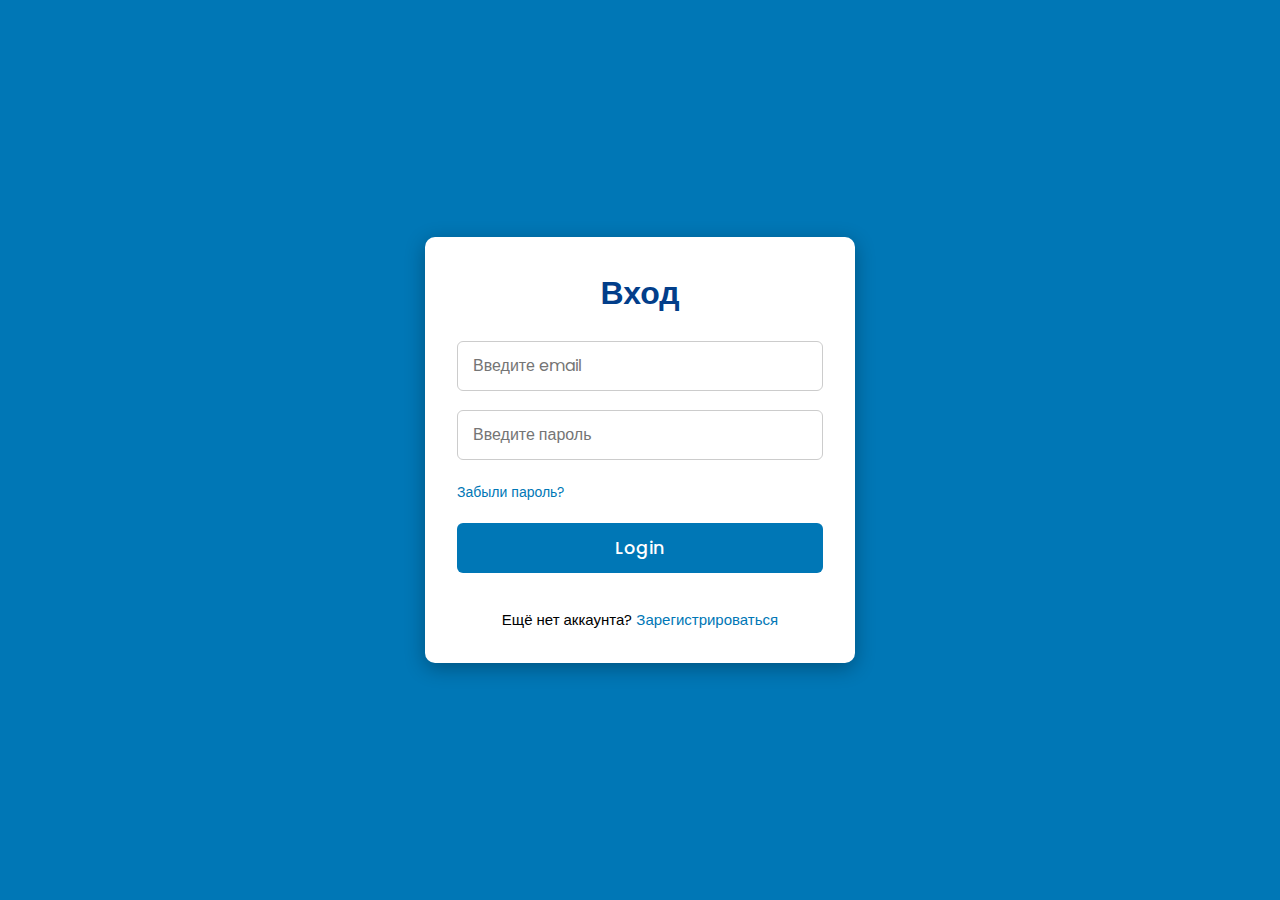
<file: project diplom/index.html>
<!DOCTYPE html>
<html lang="ru">
<head>
  <meta charset="UTF-8" />
  <meta name="viewport" content="width=device-width, initial-scale=1.0" />
  <title>Вход и регистрация</title>
  <link rel="stylesheet" href="login-style.css" />
  <script src="auth.js" defer></script>
</head>
<body>
  <div class="container">
    <input type="checkbox" id="check">
    <div class="login form">
      <header>Вход</header>
      <form id="loginForm">
        <input type="text" name="email" id="loginEmail" placeholder="Введите email">
        <input type="password" name="password" id="loginPassword" placeholder="Введите пароль">
        <a href="#">Забыли пароль?</a>
        <input type="submit" class="button" value="Login">
      </form>
      <div class="signup">
        <span class="signup">Ещё нет аккаунта?
         <label for="check">Зарегистрироваться</label>
        </span>
      </div>
    </div>
    <div class="registration form">
      <header>Регистарция</header>
      <form id="registerForm">
        <input type="text" name="lastname" id="registerLastname" placeholder="Введите фамилию">
        <input type="text" name="firstname" id="registerFirstname" placeholder="Введите имя">
        <input type="text" name="middlename" id="registerMiddlename" placeholder="Введите отчество">
        <input type="text" name="email" id="registerEmail" placeholder="Введите email">
        <input type="password" name="password" id="registerPassword" placeholder="Придумайте пароль">
        <input type="password" id="confirmPassword" placeholder="Повторите пароль">
        <input type="submit" class="button" value="Зарегистрироваться">
      </form>
      <div class="signup">
        <span class="signup">Уже есть аккаунт?
         <label for="check">Войти</label>
        </span>
      </div>
    </div>
  </div>
</body>
</html>
</file>
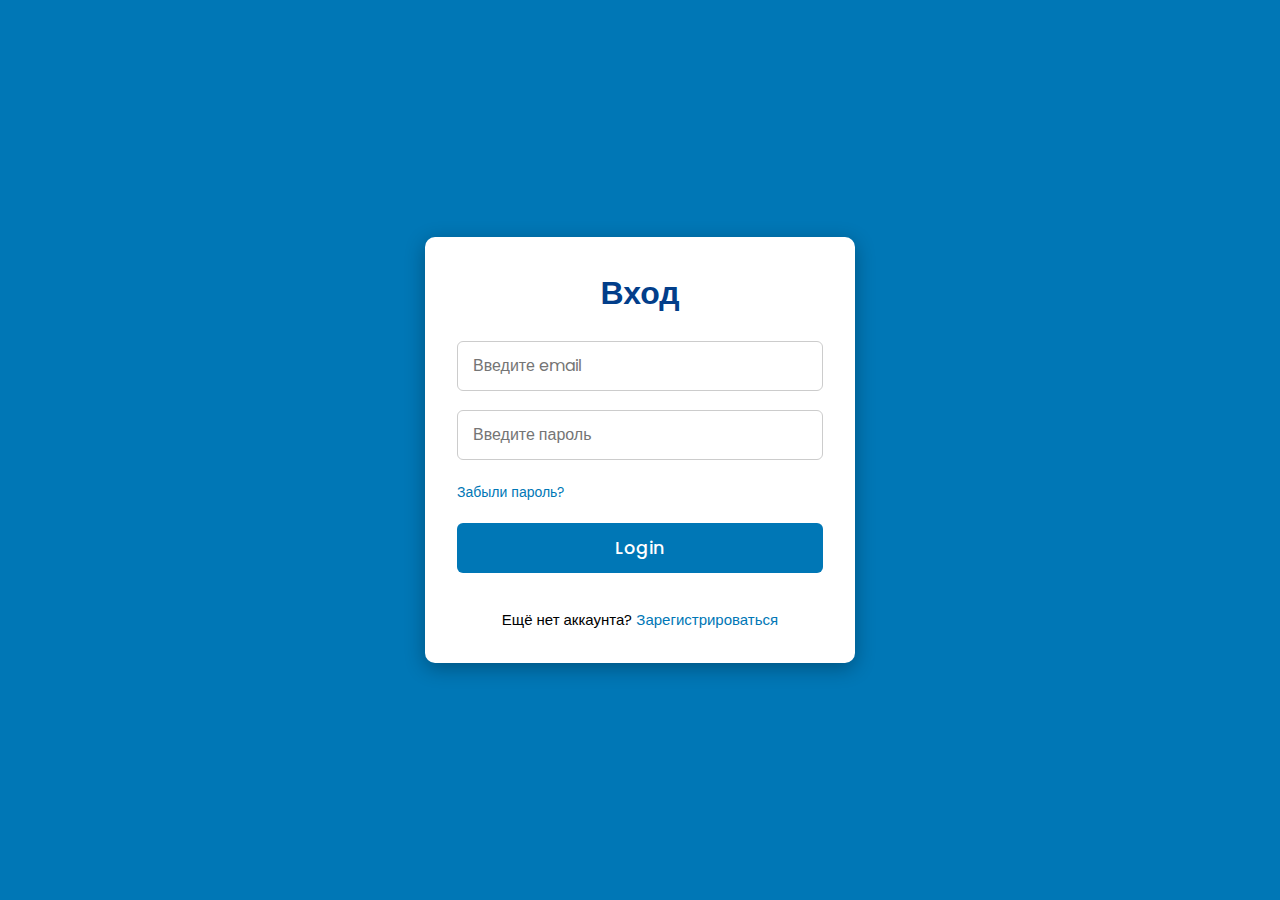
<file: project diplom/admin.html>
<!DOCTYPE html>
<html lang="ru">
<head>
  <meta charset="UTF-8" />
  <meta name="viewport" content="width=device-width, initial-scale=1" />
  <title>Администрирование</title>
  <link rel="stylesheet" href="style.css" />
</head>
<body>
  <nav>
    <div>
      <a href="clients.html"><button class="tab-button">Заказчики</button></a>
      <a href="products.html"><button class="tab-button">Изделия</button></a>
      <a href="resonators.html"><button class="tab-button">Резонаторы</button></a>
      <a href="orders.html"><button class="tab-button">Заказы</button></a>
      <a href="routes.html"><button class="tab-button">Маршрут</button></a>
      <a href="done.html"><button class="tab-button">Готовый заказ</button></a>
      <a href="admin.html"><button class="tab-button" id="adminTabButton" disabled>Админ</button></a>
    </div>
    <div id="accountSection">
      <img src="https://cdn-icons-png.flaticon.com/512/149/149071.png" alt="User" />
      <span id="userFio"></span>
      <button onclick="logout()">Выйти</button>
    </div>
  </nav>

  <section id="adminTab" class="tab-content active">
    <h2>Управление ролями пользователей</h2>
    <table>
      <thead>
        <tr>
          <th>Email</th>
          <th>ФИО</th>
          <th>Текущая роль</th>
          <th>Изменить роль</th>
        </tr>
      </thead>
      <tbody id="usersTableBody">
        <!-- Данные пользователей будут добавлены через JS -->
      </tbody>
    </table>
  </section>

  <script src="auth.js"></script>
  <script>
    document.addEventListener('DOMContentLoaded', () => {
      const email = localStorage.getItem('userEmail');
      const role = localStorage.getItem('userRole');
      const userFio = localStorage.getItem('userFIO') || email;

      if (!email || role !== 'admin') {
        alert('Доступ запрещён');
        window.location.href = 'clients.html';
        return;
      }

      const accountSection = document.getElementById('accountSection');
      const userFioSpan = document.getElementById('userFio');
      if (accountSection && userFioSpan) {
        userFioSpan.textContent = userFio;
        accountSection.style.display = 'flex';
      }

      loadUsers();
    });

    async function loadUsers() {
      try {
        const response = await fetch('get_users.php');
        const users = await response.json();

        const tbody = document.getElementById('usersTableBody');
        tbody.innerHTML = '';

        users.forEach(user => {
          const tr = document.createElement('tr');

          tr.innerHTML = `
            <td>${user.email}</td>
            <td>${user.lastname} ${user.firstname} ${user.middlename}</td>
            <td>${user.role}</td>
            <td>
              <select onchange="updateRole('${user.email}', this.value)">
                <option value="admin" ${user.role === 'admin' ? 'selected' : ''}>Администратор</option>
                <option value="manager" ${user.role === 'manager' ? 'selected' : ''}>Зам. директора</option>
                <option value="worker" ${user.role === 'worker' ? 'selected' : ''}>Работник</option>
              </select>
            </td>
          `;

          tbody.appendChild(tr);
        });
      } catch (error) {
        console.error('Ошибка загрузки пользователей:', error);
      }
    }

    async function updateRole(email, newRole) {
      if (email === localStorage.getItem('userEmail')) {
        alert('Вы не можете изменить свою роль.');
        return;
      }

      try {
        const response = await fetch('update_role.php', {
          method: 'POST',
          headers: { 'Content-Type': 'application/json' },
          body: JSON.stringify({ email, role: newRole })
        });

        const result = await response.json();

        if (result.success) {
          alert('Роль успешно обновлена');
          loadUsers();
        } else {
          alert('Ошибка при обновлении роли');
        }
      } catch (error) {
        console.error('Ошибка запроса:', error);
        alert('Произошла ошибка на сервере');
      }
    }
  </script>
</body>
</html>
</file>
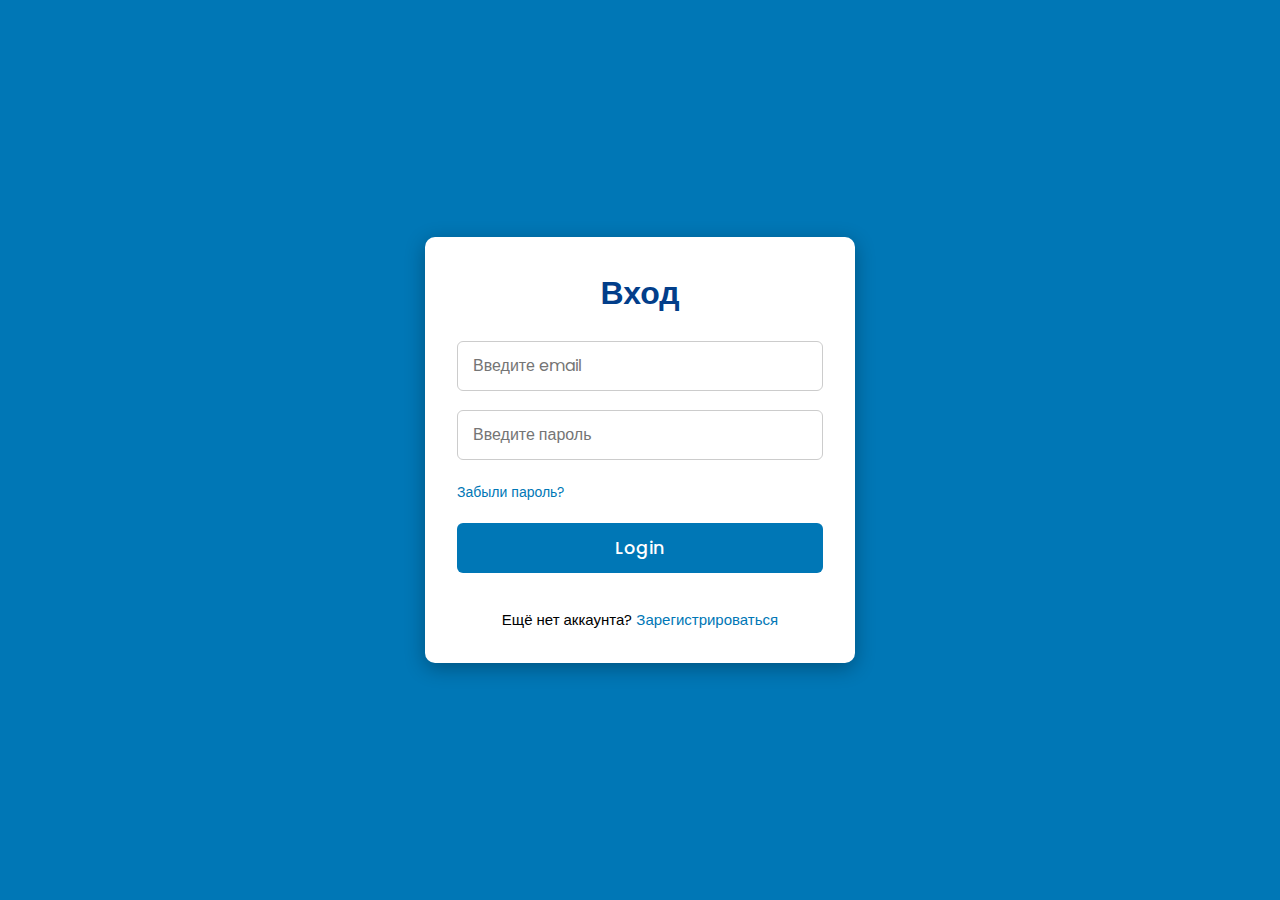
<file: project diplom/clients.html>
<!DOCTYPE html>
<html lang="ru">
<head>
  <meta charset="UTF-8" />
  <meta name="viewport" content="width=device-width, initial-scale=1" />
  <title>Заказчики</title>
  <link rel="stylesheet" href="style.css" />
</head>
<body>
  <nav>
    <div>
      <a href="clients.html"><button class="tab-button" disabled>Заказчики</button></a>
      <a href="products.html"><button class="tab-button">Изделия</button></a>
      <a href="resonators.html"><button class="tab-button">Резонаторы</button></a>
      <a href="orders.html"><button class="tab-button">Заказы</button></a>
      <a href="routes.html"><button class="tab-button">Маршрут</button></a>
      <a href="done.html"><button class="tab-button">Готовый заказ</button></a>
      <a href="admin.html"><button class="tab-button" id="adminTabButton">Админ</button></a>
    </div>
    <div id="accountSection">
      <img src="https://cdn-icons-png.flaticon.com/512/149/149071.png" alt="User" />
      <span id="userFio"></span>
      <button onclick="logout()">Выйти</button>
    </div>
  </nav>

  <section id="clientsTab" class="tab-content active">
    <h2>Заказчики</h2>
    <input type="text" id="searchInput" placeholder="Поиск по названию..." oninput="filterClients()" style="margin: 10px 0; padding: 8px; width: 250px;" />
    <button class="action-button secondary" onclick="toggleForm('clientForm')" id="addClientButton">Добавить заказчика</button>
    <form id="clientForm" class="hidden" onsubmit="addClient(event)">
      <input type="text" placeholder="Название заказчика" required id="clientName" />
      <input type="text" placeholder="Сайт" required id="clientSite" />
      <input type="text" placeholder="Информация" id="clientCharac" />
      <button type="submit">Сохранить</button>
    </form>
    <table>
      <thead>
        <tr>
          <th>Клиент</th>
          <th>Сайт</th>
          <th>Информация</th>
          <th>Заказы</th>
        </tr>
      </thead>
      <tbody id="clientTableBody"></tbody>
    </table>
  </section>

  <script src="script.js"></script>
  <script src="auth.js"></script>
  <script>
  document.addEventListener('DOMContentLoaded', () => {
    const email = localStorage.getItem('userEmail');
    const role = localStorage.getItem('userRole'); // добавляем роль
    const userFio = localStorage.getItem('userFIO') || email;

    if (!email) {
      window.location.href = 'index.html';
    } else {
      const accountSection = document.getElementById('accountSection');
      const userFioSpan = document.getElementById('userFio');
      if (accountSection && userFioSpan) {
        userFioSpan.textContent = userFio;
        accountSection.style.display = 'flex';
      }
      hideIfNotAllowed('addClientButton', ['admin', 'manager', 'worker']);
      hideIfNotAllowed('clientForm', ['admin', 'manager', 'worker']);

      loadClients();
    }
    hideIfNotAllowed('adminTabButton', ['admin']);
  });
  </script>
</body>
</html>
</file>
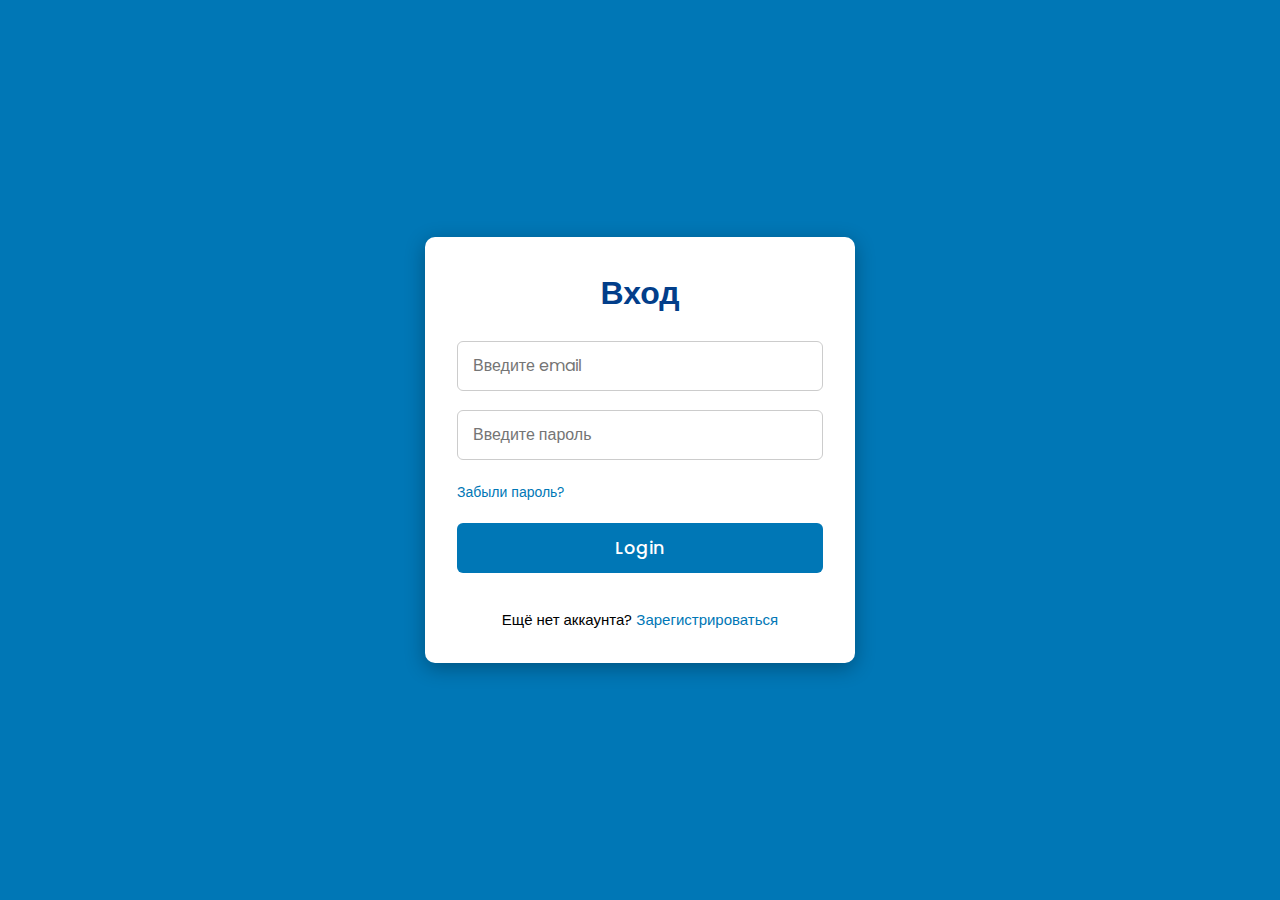
<file: project diplom/done.html>
<!DOCTYPE html>
<html lang="ru">
<head>
  <meta charset="UTF-8" />
  <meta name="viewport" content="width=device-width, initial-scale=1" />
  <title>Готовые заказы</title>
  <link rel="stylesheet" href="style.css" />
</head>
<body>
  <nav>
    <div>
      <a href="clients.html"><button class="tab-button">Заказчики</button></a>
      <a href="products.html"><button class="tab-button">Изделия</button></a>
      <a href="resonators.html"><button class="tab-button">Резонаторы</button></a>
      <a href="orders.html"><button class="tab-button">Заказы</button></a>
      <a href="routes.html"><button class="tab-button">Маршрут</button></a>
      <a href="done.html"><button class="tab-button" disabled>Готовый заказ</button></a>
      <a href="admin.html"><button class="tab-button" id="adminTabButton">Админ</button></a>
    </div>
    <div id="accountSection" style="display: none; align-items: center; gap: 10px;">
      <img src="https://cdn-icons-png.flaticon.com/512/149/149071.png" alt="User" style="width: 32px; height: 32px; border-radius: 50%;" />
      <span id="userFio"></span>
      <button onclick="logout()">Выйти</button>
    </div>
  </nav>

  <section id="doneTab" class="tab-content active">
    <h2>Готовые заказы</h2>
    <button class="action-button secondary" onclick="toggleForm('doneForm')">Добавить готовый заказ</button>
    <form id="doneForm" class="hidden" onsubmit="addDone(event)" enctype="multipart/form-data">
      <label>Заказ:
        <select id="doneOrderSelect" required onchange="updateClientProductFields()"></select>
      </label>
      <div>
        <label>Клиент:</label>
        <div id="doneClientName" class="info-box"></div>
      </div>
      <div>
        <label>Изделие:</label>
        <div id="doneProductName" class="info-box"></div>
      </div>
      <div>
        <label>Кол-во изделий:</label>
        <div id="doneProductsNum" class="info-box"></div>
      </div>
      <label>Резонатор:
        <select id="doneResonatorSelect" required></select>
      </label>
      <input type="text" id="doneNote" placeholder="Примечание" />
      <input type="file" id="doneFiles" name="doneFiles[]" multiple accept=".doc,.docx,.pdf,.csv" />
      <button type="submit">Сохранить</button>
    </form>

    <table>
      <thead>
        <tr>
          <th>Клиент</th>
          <th>Изделие</th>
          <th>Заказ</th>
          <th>Резонатор</th>
          <th>Примечание</th>
          <th>Кол-во</th>
          <th>Файлы</th>
        </tr>
      </thead>
      <tbody id="doneTableBody"></tbody>
    </table>
  </section>

  <script src="script.js"></script>
  <script src="auth.js"></script>
  <script>
  document.addEventListener('DOMContentLoaded', () => {
    const email = localStorage.getItem('userEmail');
    const fio = localStorage.getItem('userFIO') || email;

    if (!email) {
      window.location.href = 'index.html';
    } else {
      const userFioSpan = document.getElementById('userFio');
      const accountSection = document.getElementById('accountSection');
      
      if (userFioSpan && accountSection) {
        userFioSpan.textContent = fio;
        accountSection.style.display = 'flex';
      }

      // Загрузка данных
      loadDone();
      loadOrdersReady();
      loadResonatorsForDone();
    }
    hideIfNotAllowed('adminTabButton', ['admin']);
  });
  </script>
</body>
</html>
</file>
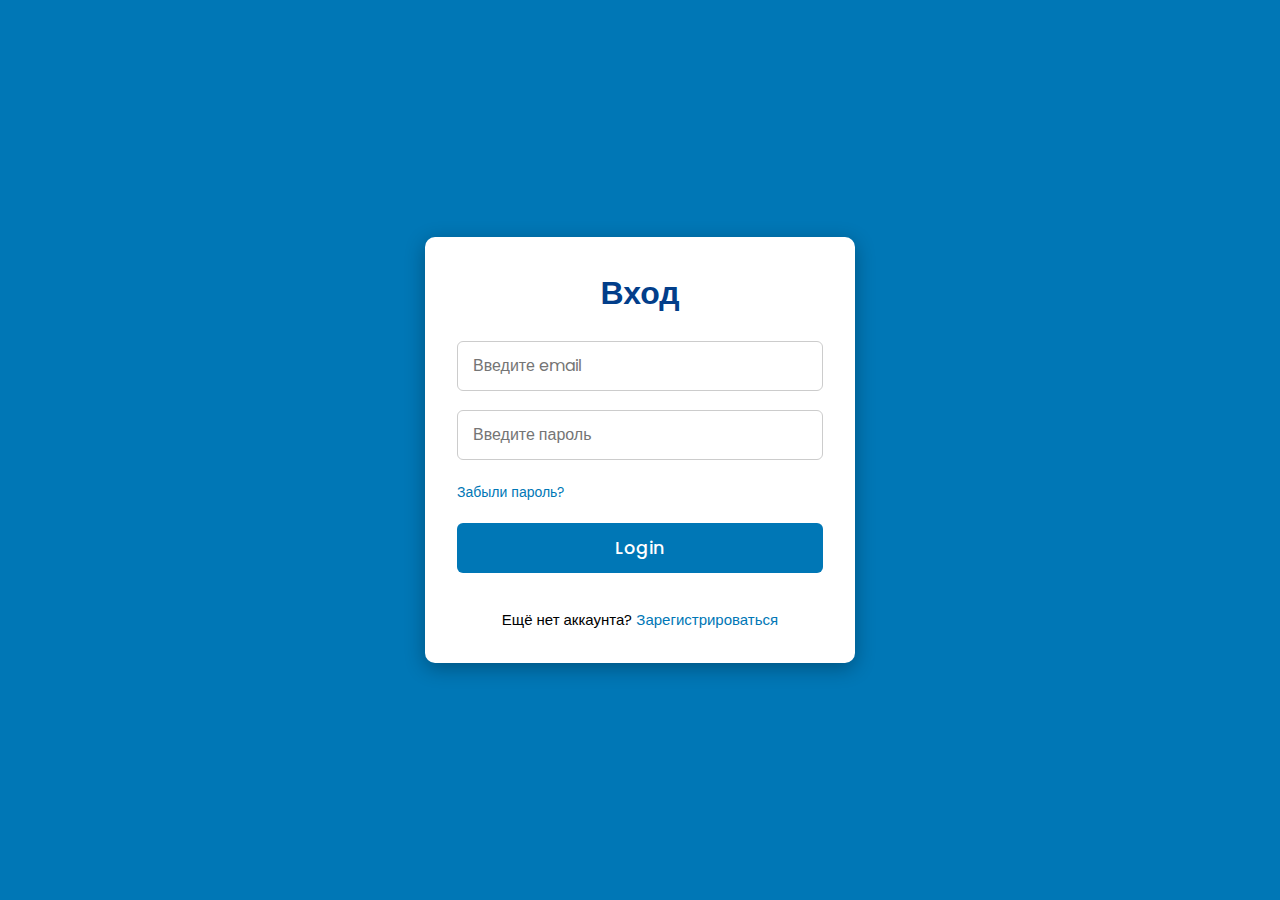
<file: project diplom/orders.html>
<!DOCTYPE html>
<html lang="ru">
<head>
  <meta charset="UTF-8" />
  <meta name="viewport" content="width=device-width, initial-scale=1" />
  <title>Заказы</title>
  <link rel="stylesheet" href="style.css" />
</head>
<body>
  <nav>
    <div>
      <a href="clients.html"><button class="tab-button">Заказчики</button></a>
      <a href="products.html"><button class="tab-button">Изделия</button></a>
      <a href="resonators.html"><button class="tab-button">Резонаторы</button></a>
      <a href="orders.html"><button class="tab-button" disabled>Заказы</button></a>
      <a href="routes.html"><button class="tab-button">Маршрут</button></a>
      <a href="done.html"><button class="tab-button">Готовый заказ</button></a>
      <a href="admin.html"><button class="tab-button" id="adminTabButton">Админ</button></a>
    </div>
    <div id="accountSection">
      <img src="https://cdn-icons-png.flaticon.com/512/149/149071.png" alt="User" />
      <span id="userFio"></span>
      <button onclick="logout()">Выйти</button>
    </div>
  </nav>

  <section id="ordersTab" class="tab-content active">
    <h2>Заказы</h2>
    <button class="action-button secondary" onclick="toggleForm('orderForm')">Добавить заказ</button>
    <form id="orderForm" class="hidden" onsubmit="addOrder(event)">
      <select required id="clientID">
        <option disabled selected>Выберите заказчика</option>
      </select>
      <select required id="productID">
        <option disabled selected>Выберите изделие</option>
      </select>
      <input type="number" placeholder="Кол-во к запуску" required id="productsNum" />
      <input type="date" placeholder="Дата получения заказа" required id="orderDateReceipt" />
      <input type="date" placeholder="Дата назначения" required id="assignedExecutionDate" />
      <button type="submit">Сохранить</button>
    </form>

    <table>
      <thead>
        <tr>
          <th>ID</th>
          <th>Заказчик</th>
          <th>Изделие</th>
          <th>Кол-во</th>
          <th>Дата</th>
          <th>Действие</th>
        </tr>
      </thead>
      <tbody id="orderTableBody"></tbody>
    </table>
  </section>

  <script src="auth.js"></script>
  <script src="script.js"></script>
  <script>
    document.addEventListener('DOMContentLoaded', () => {
      const email = localStorage.getItem('userEmail');
      if (!email) {
        window.location.href = 'index.html';
      } else {
        const accountSection = document.getElementById('accountSection');
        const userFioSpan = document.getElementById('userFio');
        const userFio = localStorage.getItem('userFIO') || email;
        if (accountSection && userFioSpan) {
          userFioSpan.textContent = userFio;
          accountSection.style.display = 'flex';
        }
        if (typeof loadProducts === 'function') {
          loadClientOptions();
          loadProductOptions();
          loadProducts();
        }
      }
      hideIfNotAllowed('adminTabButton', ['admin']);
    });
  </script>
  <!-- Модальное окно просмотра заказа -->
  <div id="orderModal" class="modal hidden">
    <div class="modal-content">
      <span class="close" onclick="closeModal()">&times;</span>
      <div id="orderModalBody"></div>
    </div>
  </div>
  <!-- Модальное окно редактирования заказа -->
  <div id="editOrderModal" class="modal hidden">
    <div class="modal-content">
      <span class="close" onclick="closeEditModal()">&times;</span>
      <h3>Редактирование заказа</h3>
      <form id="editOrderForm" onsubmit="submitEditOrder(event)">
        <input type="hidden" id="editOrderID" name="orderID">
        <label>Клиент:</label>
        <select id="editClientID" name="clientID"></select>
        <label>Изделие:</label>
        <select id="editProductID" name="productID"></select>
        <label>Количество изделий:</label>
        <input type="number" id="editProductsNum" name="productsNum" required>
        <label>Дата приёма:</label>
        <input type="date" id="editOrderDateReceipt" name="orderDateReceipt">
        <label>Назначенная дата:</label>
        <input type="date" id="editAssignedExecutionDate" name="assignedExecutionDate">
        <label>Фактическая дата:</label>
        <input type="date" id="editActualExecutionDate" name="actualExecutionDate">
        <button type="submit">Сохранить изменения</button>
      </form>
    </div>
  </div>
</body>
</html>
</file>
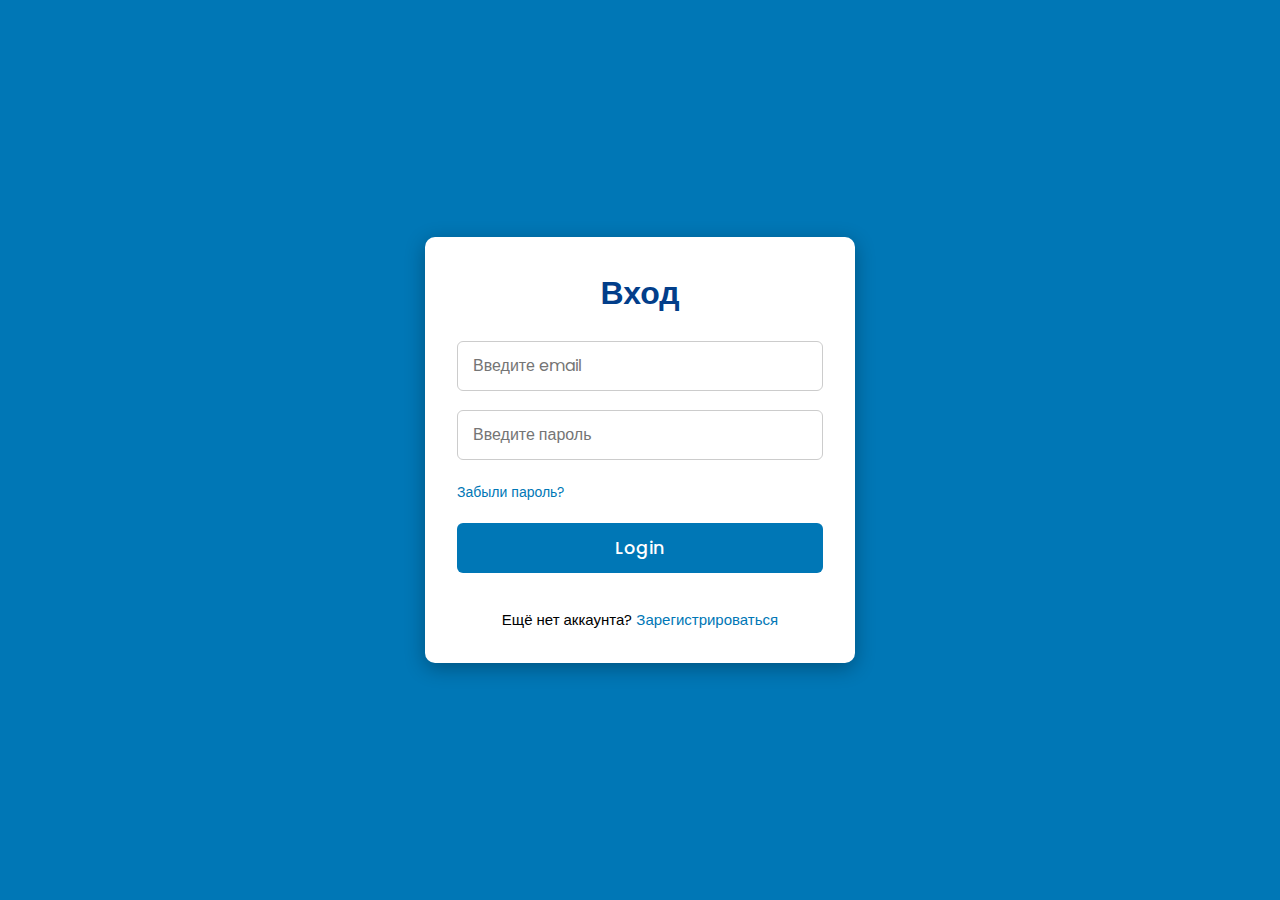
<file: project diplom/products.html>
<!DOCTYPE html>
<html lang="ru">
<head>
  <meta charset="UTF-8" />
  <meta name="viewport" content="width=device-width, initial-scale=1" />
  <title>Изделия</title>
  <link rel="stylesheet" href="style.css" />
</head>
<body>
  <nav>
    <div>
      <a href="clients.html"><button class="tab-button">Заказчики</button></a>
      <a href="products.html"><button class="tab-button" disabled>Изделия</button></a>
      <a href="resonators.html"><button class="tab-button">Резонаторы</button></a>
      <a href="orders.html"><button class="tab-button">Заказы</button></a>
      <a href="routes.html"><button class="tab-button">Маршрут</button></a>
      <a href="done.html"><button class="tab-button">Готовый заказ</button></a>
      <a href="admin.html"><button class="tab-button" id="adminTabButton">Админ</button></a>
    </div>
    <div id="accountSection">
      <img src="https://cdn-icons-png.flaticon.com/512/149/149071.png" alt="User" />
      <span id="userFio"></span>
      <button onclick="logout()">Выйти</button>
    </div>
  </nav>

  <section id="productsTab" class="tab-content active">
    <h2>Изделия</h2>
    <input type="text" id="searchProductInput" placeholder="Поиск по названию изделий..." oninput="filterProducts()" style="margin: 10px 0; padding: 8px; width: 250px;" />
    <button class="action-button secondary" onclick="toggleForm('productForm')">Добавить датчик</button>
    <form id="productForm" class="hidden" onsubmit="addProduct(event)">
      <input type="text" placeholder="Название изделия" required id="productName" />
      <input type="text" placeholder="Категория" id="productCate" />
      <input type="text" placeholder="Внешний вид" id="productAppearance" />
      <input type="file" id="productPhoto" accept="image/*" />
      <button type="submit">Сохранить</button>
    </form>
    <table>
      <thead>
        <tr>
          <th>Название</th>
          <th>Категория</th>
          <th>Внешний вид</th>
          <th>Фото</th>
        </tr>
      </thead>
      <tbody id="productTableBody"></tbody>
    </table>

  <div id="clientsModal" class="modal hidden">
    <div class="modal-content">
      <span class="close-button" onclick="closeClientsModal()">×</span>
      <h3>Клиенты, заказывавшие изделие</h3>
      <ul id="clientsList"></ul>
    </div>
  </div>

  <script src="script.js"></script>
  <script src="auth.js"></script>
  <script>
  document.addEventListener('DOMContentLoaded', () => {
    const email = localStorage.getItem('userEmail');
    if (!email) {
      window.location.href = 'index.html';
    } else {
      const accountSection = document.getElementById('accountSection');
      const userFioSpan = document.getElementById('userFio');
      const userFio = localStorage.getItem('userFIO') || email;
      if (accountSection && userFioSpan) {
        userFioSpan.textContent = userFio;
      }
      if (typeof loadProducts === 'function') {
        loadProducts();
      }
    }
    hideIfNotAllowed('adminTabButton', ['admin']);
  });
  </script>
</body>
</html>
</file>
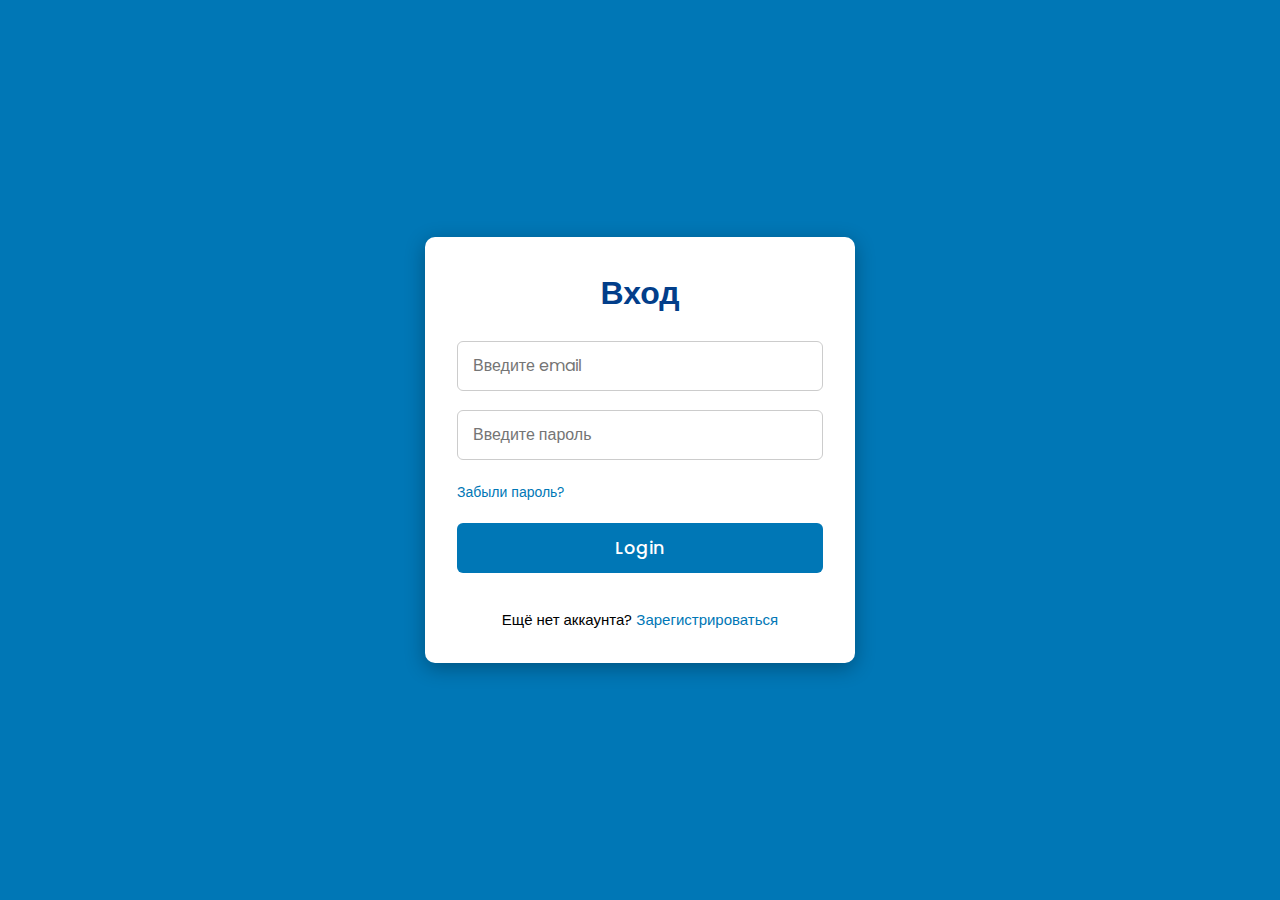
<file: project diplom/resonators.html>
<!DOCTYPE html>
<html lang="ru">
<head>
  <meta charset="UTF-8" />
  <meta name="viewport" content="width=device-width, initial-scale=1" />
  <title>Резонаторы</title>
  <link rel="stylesheet" href="style.css" />
</head>
<body>
  <nav>
    <div>
      <a href="clients.html"><button class="tab-button">Заказчики</button></a>
      <a href="products.html"><button class="tab-button">Изделия</button></a>
      <a href="resonators.html"><button class="tab-button" disabled>Резонаторы</button></a>
      <a href="orders.html"><button class="tab-button">Заказы</button></a>
      <a href="routes.html"><button class="tab-button">Маршрут</button></a>
      <a href="done.html"><button class="tab-button">Готовый заказ</button></a>
      <a href="admin.html"><button class="tab-button" id="adminTabButton">Админ</button></a>
    </div>
    <div id="accountSection" style="display:none; align-items:center; gap:10px;">
      <img src="https://cdn-icons-png.flaticon.com/512/149/149071.png" alt="User" style="width:32px; height:32px; border-radius:50%;" />
      <span id="userFio"></span>
      <button onclick="logout()">Выйти</button>
    </div>
  </nav>

  <section id="resonatorsTab" class="tab-content active">
    <h2>Резонаторы</h2>
    <input
      type="text"
      id="searchResonatorInput"
      placeholder="Поиск по названию..."
      oninput="filterResonators()"
      style="margin: 10px 0; padding: 8px; width: 250px;"
    />
    <button class="action-button secondary" onclick="toggleResonatorForm()">Добавить резонатор</button>
    <form id="resonatorForm" class="hidden" onsubmit="addResonator(event)">
      <input type="text" placeholder="Название резонатора" required id="resonatorName" />
      <input type="text" placeholder="Примечание" id="resonatorNote" />
      <button type="submit">Сохранить</button>
    </form>
    <table>
      <thead>
        <tr>
          <th>Название</th>
          <th>Примечание</th>
        </tr>
      </thead>
      <tbody id="resonatorTableBody"></tbody>
    </table>
  </section>

  <script src="script.js"></script>
  <script src="auth.js"></script>
  <script>
    document.addEventListener('DOMContentLoaded', () => {
      const email = localStorage.getItem('userEmail');
      if (!email) {
        window.location.href = 'index.html';
      } else {
        const accountSection = document.getElementById('accountSection');
        const userFioSpan = document.getElementById('userFio');
        const userFio = localStorage.getItem('userFIO') || email;
        if (accountSection && userFioSpan) {
          userFioSpan.textContent = userFio;
          accountSection.style.display = 'flex';
        }
        loadResonators();
      }
      hideIfNotAllowed('adminTabButton', ['admin']);
    });
  </script>
</body>
</html>
</file>
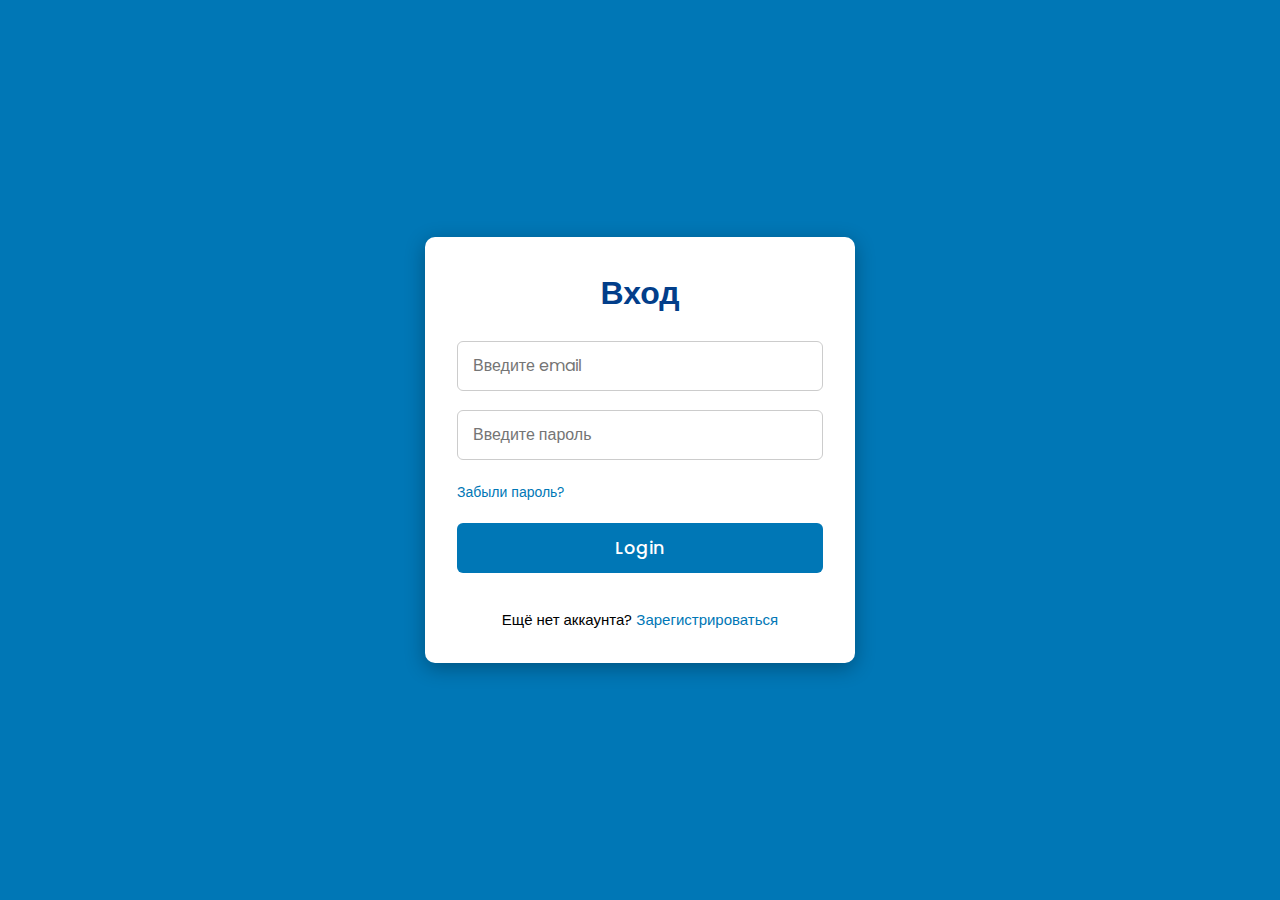
<file: project diplom/routes.html>
<!DOCTYPE html>
<html lang="ru">
<head>
  <meta charset="UTF-8" />
  <meta name="viewport" content="width=device-width, initial-scale=1" />
  <title>Маршрут</title>
  <link rel="stylesheet" href="style.css" />
</head>
<body>
  <nav>
    <div>
      <a href="clients.html"><button class="tab-button">Заказчики</button></a>
      <a href="products.html"><button class="tab-button">Изделия</button></a>
      <a href="resonators.html"><button class="tab-button">Резонаторы</button></a>
      <a href="orders.html"><button class="tab-button">Заказы</button></a>
      <a href="routes.html"><button class="tab-button" disabled>Маршрут</button></a>
      <a href="done.html"><button class="tab-button">Готовый заказ</button></a>
      <a href="admin.html"><button class="tab-button" id="adminTabButton">Админ</button></a>
    </div>
    <div id="accountSection">
      <img src="https://cdn-icons-png.flaticon.com/512/149/149071.png" alt="User"/>
      <span id="userFio"></span>
      <button onclick="logout()">Выйти</button>
    </div>
  </nav>

  <section id="routesTab" class="tab-content active">
    <h2>Маршруты</h2>
    <button class="action-button secondary" onclick="toggleForm('routeForm')" id="addClientButton">Добавить маршрут</button>

    <form id="routeForm" class="hidden">
      <select id="orderSelect" name="orderID" required></select>
      <input type="number" id="productID" name="productID" placeholder="ID изделия" required />
      <input type="text" id="routeN" name="routeN" placeholder="Этап маршрута" required />
      <input type="date" id="routeDate" name="routeDate" placeholder="Дата этапа" required />
      <input type="text" id="productSerial" name="productSerial" placeholder="Серийный номер" />
      <input type="text" id="routeNote" name="routeNote" placeholder="Примечание" />
      <button type="submit">Сохранить</button>
    </form>

    <table>
      <thead>
        <tr>
          <th>№</th>
          <th>Заказ</th>
          <th>Этап</th>
          <th>Дата</th>
          <th>ID изделия</th>
          <th>Серийный №</th>
          <th>Примечание</th>
        </tr>
      </thead>
      <tbody id="routeTableBody"></tbody>
    </table>
  </section>

  <script src="auth.js"></script>
  <script src="script.js"></script>
  <script>
  document.addEventListener('DOMContentLoaded', () => {
    const email = localStorage.getItem('userEmail');
    if (!email) {
      window.location.href = 'index.html';
    } else {
      const accountSection = document.getElementById('accountSection');
      const userFioSpan = document.getElementById('userFio');
      const userFio = localStorage.getItem('userFIO') || email;
      if (accountSection && userFioSpan) {
        userFioSpan.textContent = userFio;
        accountSection.style.display = 'flex';
      }

      // 🟢 Скрыть кнопку "Добавить маршрут", если роль не admin или manager
      hideIfNotAllowed('addClientButton', ['admin', 'manager']);// Скрыть форму 'routeForm' если нужно (если надо)
      hideIfNotAllowed('routeForm', ['admin', 'manager']);
    }
    hideIfNotAllowed('adminTabButton', ['admin']);
  });
  </script>
</body>
</html>
</file>
<file: project diplom/login-style.css>
/* Import Google font - Poppins */
@import url('https://fonts.googleapis.com/css2?family=Poppins:wght@200;300;400;500;600;700&display=swap');

* {
  margin: 0;
  padding: 0;
  box-sizing: border-box;
  font-family: 'Poppins', sans-serif;
}

body {
  min-height: 100vh;
  width: 100%;
  background: #0077b6; /* новый фон: сине-голубой */
  display: flex;
  align-items: center;
  justify-content: center;
}

.container {
  max-width: 430px;
  width: 100%;
  background: #fff;
  border-radius: 10px;
  box-shadow: 0 5px 20px rgba(0, 0, 0, 0.3);
  overflow: hidden;
}

.container .registration {
  display: none;
}

#check:checked ~ .registration {
  display: block;
}

#check:checked ~ .login {
  display: none;
}

#check {
  display: none;
}

.container .form {
  padding: 2rem;
}

.form header {
  font-size: 2rem;
  font-weight: 600;
  text-align: center;
  margin-bottom: 1.5rem;
  color: #023e8a; /* заголовки: тёмно-синий */
}

.form input {
  height: 50px;
  width: 100%;
  padding: 0 15px;
  font-size: 16px;
  margin-bottom: 1.2rem;
  border: 1px solid #ccc;
  border-radius: 6px;
  outline: none;
  transition: border 0.3s;
}

.form input:focus {
  border-color: #0077b6;
  box-shadow: 0 0 4px rgba(0, 119, 182, 0.4);
}

.form a {
  font-size: 14px;
  color: #0077b6;
  text-decoration: none;
}

.form a:hover {
  text-decoration: underline;
}

.form input.button {
  color: #fff;
  background: #0077b6;
  font-size: 1.1rem;
  font-weight: 500;
  letter-spacing: 0.5px;
  margin-top: 1.2rem;
  cursor: pointer;
  border: none;
  transition: background 0.3s;
}

.form input.button:hover {
  background: #023e8a;
}

.signup {
  font-size: 15px;
  text-align: center;
  margin-top: 1rem;
}

.signup label {
  color: #0077b6;
  cursor: pointer;
  font-weight: 500;
}

.signup label:hover {
  text-decoration: underline;
}
</file>
<file: project diplom/style.css>
body {
  font-family: 'Poppins', sans-serif;
  padding: 20px;
  background: #f5f5f5;
  margin: 0;
}

nav {
  display: flex;
  justify-content: space-between;
  align-items: center;
  background: #ffffff;
  padding: 10px 20px;
  box-shadow: 0 2px 5px rgba(0, 0, 0, 0.1);
  margin-bottom: 20px;
  flex-wrap: wrap;
}

.tab-button {
  padding: 10px 20px;
  margin-right: 10px;
  cursor: pointer;
  border: 1px solid #2196f3;
  background: linear-gradient(#fff, #e3f2fd);
  border-radius: 4px;
  font-size: 14px;
  transition: all 0.2s ease;
  color: #0d47a1;
}

.tab-button:hover:not(:disabled) {
  background: linear-gradient(#f0f8ff, #bbdefb);
  border-color: #1976d2;
}

.tab-button:disabled {
  opacity: 0.6;
  cursor: default;
}

#accountSection {
  display: flex;
  align-items: center;
  gap: 12px;
  background: #2196f3;
  padding: 8px 16px;
  border-radius: 20px;
  color: white;
  font-size: 15px;
  font-weight: 500;
  box-shadow: 0 2px 6px rgba(0, 0, 0, 0.1);
  transition: background 0.3s;
}

#accountSection:hover {
  background: #1976d2;
}

#accountSection img {
  width: 28px;
  height: 28px;
  border-radius: 50%;
  object-fit: cover;
  border: 2px solid white;
}

#accountSection button {
  background: rgba(255, 255, 255, 0.15);
  border: none;
  color: white;
  padding: 6px 14px;
  border-radius: 20px;
  cursor: pointer;
  transition: background 0.2s ease-in-out;
}

#accountSection button:hover {
  background: rgba(255, 255, 255, 0.25);
}

.tab-content {
  display: none;
}

.tab-content.active {
  display: block;
}

form {
  margin: 15px 0;
  padding: 10px;
  background: #fff;
  border: 1px solid #ccc;
  display: flex;
  flex-wrap: wrap;
  gap: 10px;
}

form input {
  padding: 5px;
  flex: 1;
  min-width: 200px;
}

form button {
  padding: 6px 12px;
  background: #2196f3;
  color: white;
  border: none;
  border-radius: 6px;
  cursor: pointer;
  transition: background 0.2s;
}

form button:hover {
  background: #1976d2;
}

.hidden {
  display: none !important;
}

table {
  width: 100%;
  border-collapse: collapse;
  background: #fff;
  margin-top: 10px;
}

th, td {
  border: 1px solid #ccc;
  padding: 8px;
  text-align: left;
}

/* Модальное окно */
.modal {
  display: flex;
  position: fixed;
  z-index: 1000;
  left: 0;
  top: 0;
  width: 100%;
  height: 100%;
  background-color: rgba(0, 0, 0, 0.4);
  justify-content: center;
  align-items: center;
  animation: fadeIn 0.3s ease-out;
}

.modal-content {
  background-color: #fff;
  padding: 30px;
  border-radius: 12px;
  width: 500px;
  position: relative;
  font-family: 'Poppins', sans-serif;
  box-shadow: 0 12px 24px rgba(0, 0, 0, 0.2);
}

.modal-content h3 {
  margin-top: 0;
  font-size: 1.5em;
  margin-bottom: 20px;
  color: #0d47a1;
}

.modal-content ul {
  list-style: none;
  padding: 0;
  margin-bottom: 20px;
}

.modal-content ul li {
  padding: 6px 0;
  border-bottom: 1px solid #eee;
  font-size: 0.95em;
  color: #444;
}

.modal-content ul li strong {
  color: #0d47a1;
}

.modal-content button {
  background-color: #2196f3;
  color: white;
  padding: 10px 18px;
  border: none;
  border-radius: 8px;
  cursor: pointer;
  font-weight: 500;
  transition: background 0.2s;
}

.modal-content button:hover {
  background-color: #1976d2;
}

.modal-content em {
  color: #888;
  font-size: 0.95em;
  display: block;
  margin-top: 10px;
}

.modal .close,
.modal-content .close {
  position: absolute;
  top: 10px;
  right: 15px;
  font-size: 24px;
  cursor: pointer;
  color: #999;
}

.modal .close:hover,
.modal-content .close:hover {
  color: #000;
}

@keyframes fadeIn {
  from { opacity: 0; transform: translateY(-20px); }
  to { opacity: 1; transform: translateY(0); }
}

.info-box {
  padding: 8px 12px;
  margin-top: 4px;
  margin-bottom: 12px;
  border: 1.5px solid #2196f3;
  border-radius: 6px;
  background-color: #e3f2fd;
  font-weight: 600;
  color: #0d47a1;
  min-height: 28px;
  display: flex;
  align-items: center;
}

.action-button {
  padding: 6px 12px;
  background: #2196f3;
  color: white;
  border: none;
  border-radius: 6px;
  cursor: pointer;
  font-size: 14px;
  font-weight: 500;
  transition: background 0.2s ease-in-out;
}

.action-button:hover {
  background: #1976d2;
}

.action-button.secondary {
  background: #64b5f6;
}

.action-button.secondary:hover {
  background: #42a5f5;
}
</file>
